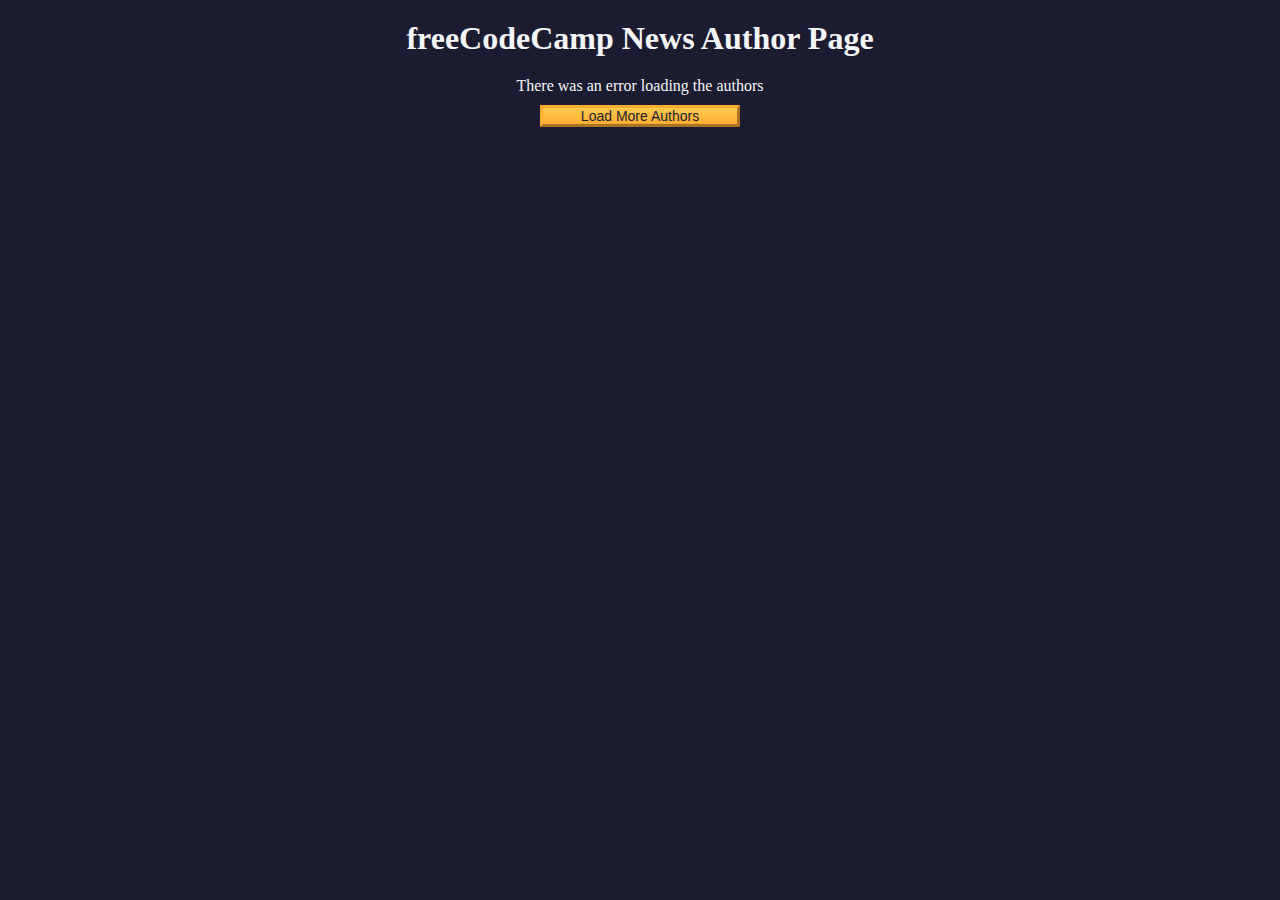
<file: AuthorPageAPI/index.html>
<!DOCTYPE html>
<html lang="en">
  <head>
    <meta charset="UTF-8" />
    <meta http-equiv="X-UA-Compatible" content="IE=edge" />
    <meta name="viewport" content="width=device-width, initial-scale=1.0" />
    <title>freeCodeCamp News Author Page</title>
    <link rel="stylesheet" href="./styles.css" />
  </head>
  <body>
    <h1 class="title">freeCodeCamp News Author Page</h1>

    <main>
      <div id="author-container"></div>
      <button class="btn" id="load-more-btn">Load More Authors</button>
    </main>

    <script src="./script.js"></script>
  </body>
</html>
</file>
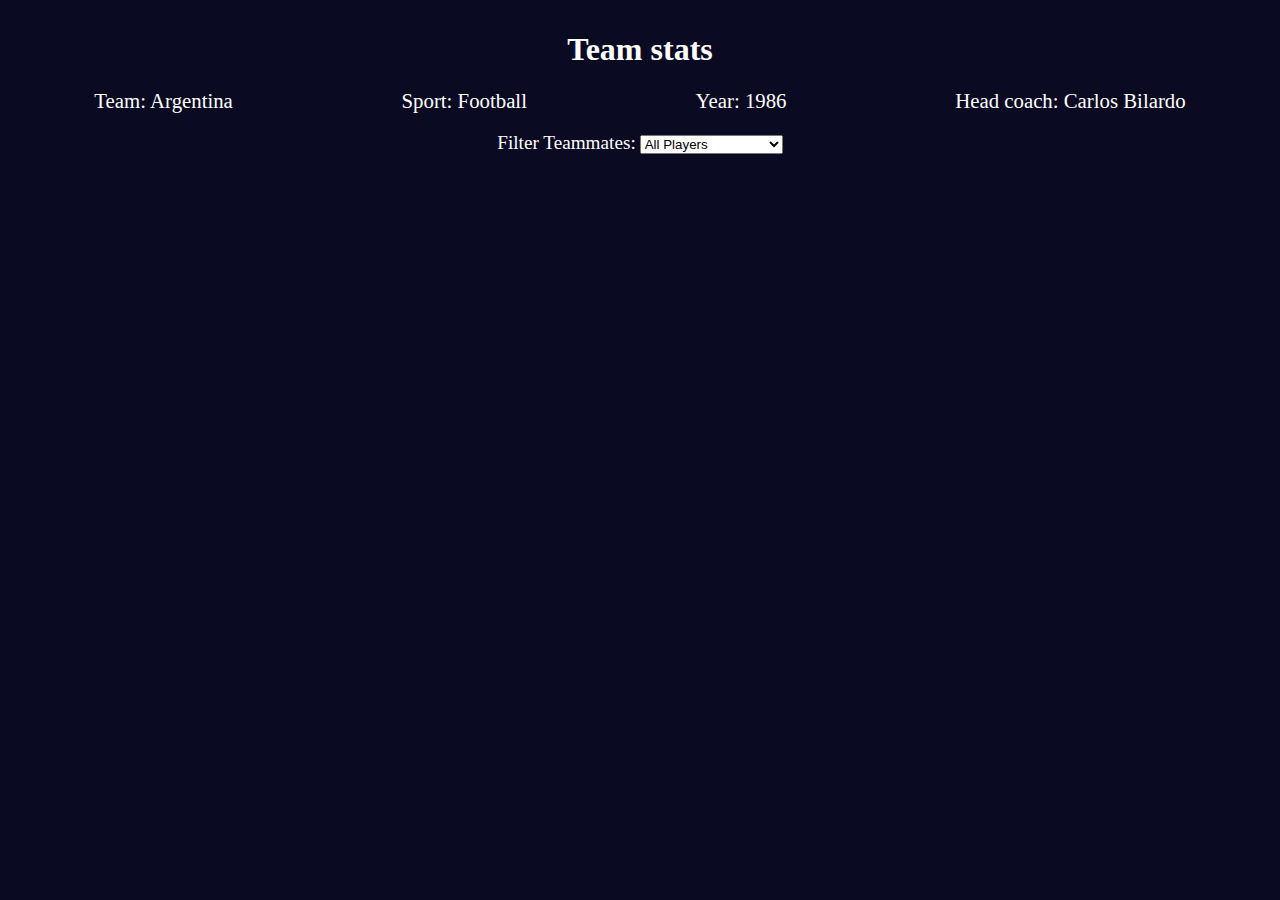
<file: Football/index.html>
<!DOCTYPE html>
<html lang="en">
  <head>
    <meta charset="UTF-8" />
    <meta http-equiv="X-UA-Compatible" content="IE=edge" />
    <meta name="viewport" content="width=device-width, initial-scale=1.0" />
    <title>
      Learn Modern JavaScript methods by building football team cards
    </title>
    <link rel="stylesheet" href="styles.css" />
  </head>
  <body>
    <h1 class="title">Team stats</h1>
    <main>
      <div class="team-stats">
        <p>Team: <span id="team"></span></p>
        <p>Sport: <span id="sport"></span></p>
        <p>Year: <span id="year"></span></p>
        <p>Head coach: <span id="head-coach"></span></p>
      </div>
      <label class="options-label" for="players">Filter Teammates:</label>
      <select name="players" id="players">
        <option value="all">All Players</option>
        <option value="nickname">Nicknames</option>
        <option value="forward">Position Forward</option>
        <option value="midfielder">Position Midfielder</option>
        <option value="defender">Position Defender</option>
        <option value="goalkeeper">Position Goalkeeper</option>
      </select>
      <div class="cards" id="player-cards">
        <!-- <div class="player-card"></div> -->
      </div>
    </main>

    <script src="./script.js"></script>
  </body>
</html>
</file>
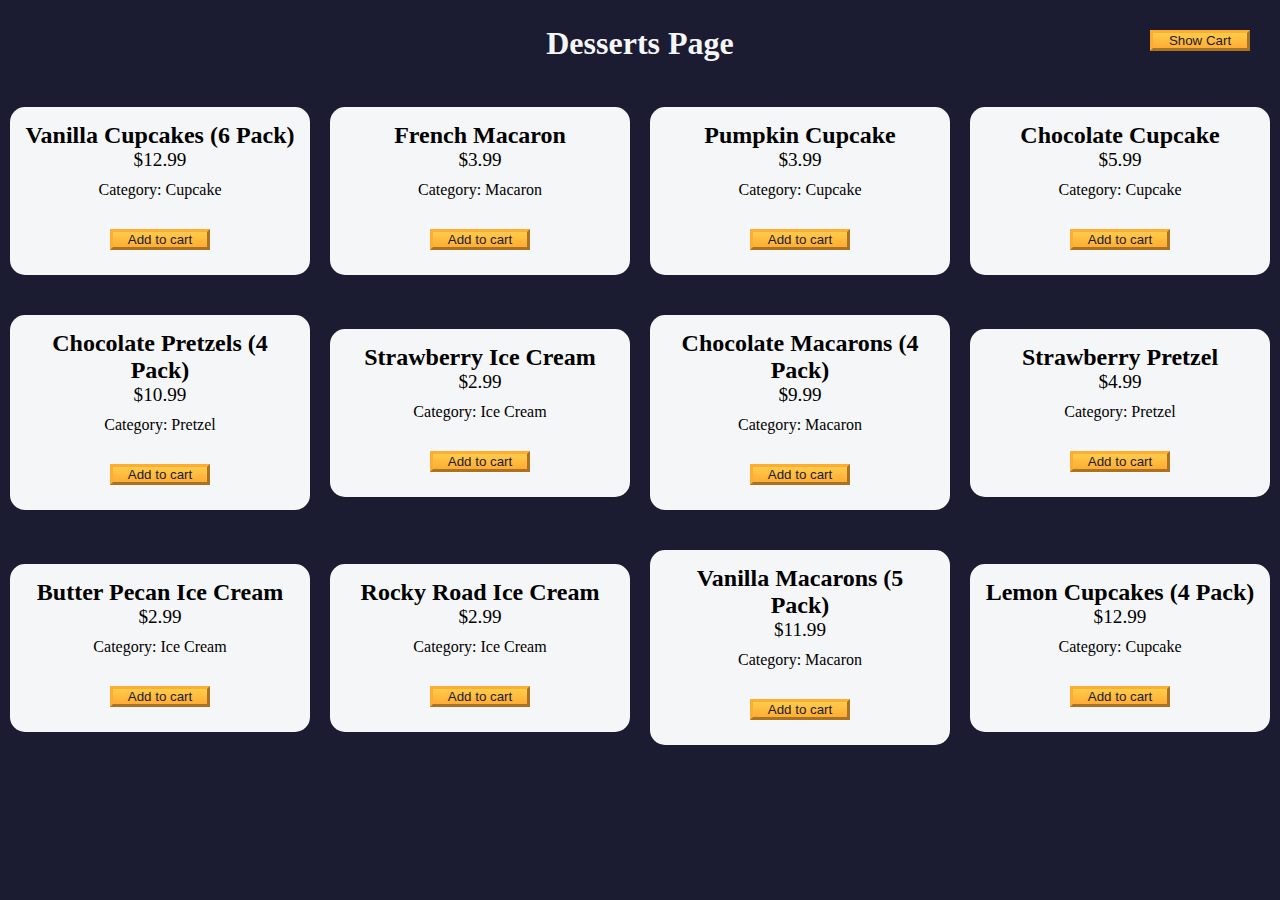
<file: ShoppingCart/index.html>
<!DOCTYPE html>
<html lang="en">
  <head>
    <meta charset="UTF-8" />
    <meta http-equiv="X-UA-Compatible" content="IE=edge" />
    <meta name="viewport" content="width=device-width, initial-scale=1.0" />
    <title>freeCodeCamp Shopping Cart</title>
    <link rel="stylesheet" href="./styles.css" />
  </head>
  <body>
    <header>
      <h1 class="title">Desserts Page</h1>
    </header>
    <main>
      <button id="cart-btn" type="button" class="btn">
        <span id="show-hide-cart">Show</span> Cart
      </button>
      <div id="cart-container">
        <button class="btn" id="clear-cart-btn">Clear Cart</button>
        <div id="products-container"></div>
        <p>Total number of items: <span id="total-items">0</span></p>
        <p>Subtotal: <span id="subtotal">$0</span></p>
        <p>Taxes: <span id="taxes">$0</span></p>
        <p>Total: <span id="total">$0</span></p>
      </div>
      <div id="dessert-card-container"></div>
    </main>
    <script src="./script.js"></script>
  </body>
</html>
</file>
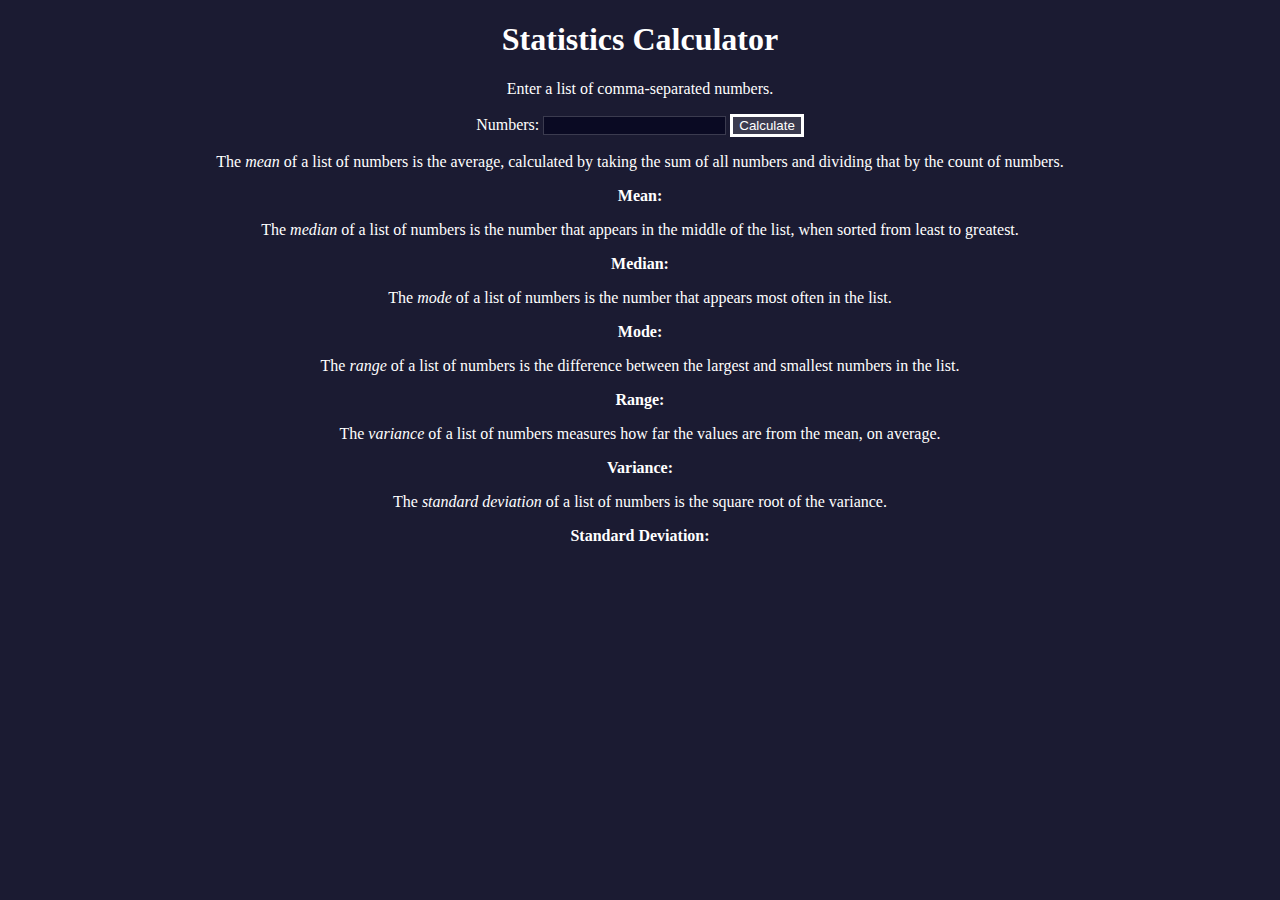
<file: StatisticsCalculator/index.html>
<!DOCTYPE html>
<html lang="en">
  <head>
    <meta charset="utf-8" />
    <meta name="viewport" content="width=device-width, initial-scale=1" />
    <link rel="stylesheet" href="./styles.css" />
    <script src="./script.js"></script>
    <title>Statistics Calculator</title>
  </head>
  <body>
    <h1>Statistics Calculator</h1>
    <p>Enter a list of comma-separated numbers.</p>
    <form onsubmit="calculate(); return false;">
      <label for="numbers">Numbers:</label>
      <input type="text" name="numbers" id="numbers" />
      <button type="submit">Calculate</button>
    </form>
    <div class="results">
      <p>
        The <dfn>mean</dfn> of a list of numbers is the average, calculated by
        taking the sum of all numbers and dividing that by the count of numbers.
      </p>
      <p class="bold">Mean: <span id="mean"></span></p>
      <p>
        The <dfn>median</dfn> of a list of numbers is the number that appears in
        the middle of the list, when sorted from least to greatest.
      </p>
      <p class="bold">Median: <span id="median"></span></p>
      <p>
        The <dfn>mode</dfn> of a list of numbers is the number that appears most
        often in the list.
      </p>
      <p class="bold">Mode: <span id="mode"></span></p>
      <p>
        The <dfn>range</dfn> of a list of numbers is the difference between the
        largest and smallest numbers in the list.
      </p>
      <p class="bold">Range: <span id="range"></span></p>
      <p>
        The <dfn>variance</dfn> of a list of numbers measures how far the values
        are from the mean, on average.
      </p>
      <p class="bold">Variance: <span id="variance"></span></p>
      <p>
        The <dfn>standard deviation</dfn> of a list of numbers is the square
        root of the variance.
      </p>
      <p class="bold">
        Standard Deviation: <span id="standardDeviation"></span>
      </p>
    </div>
  </body>
</html>
</file>
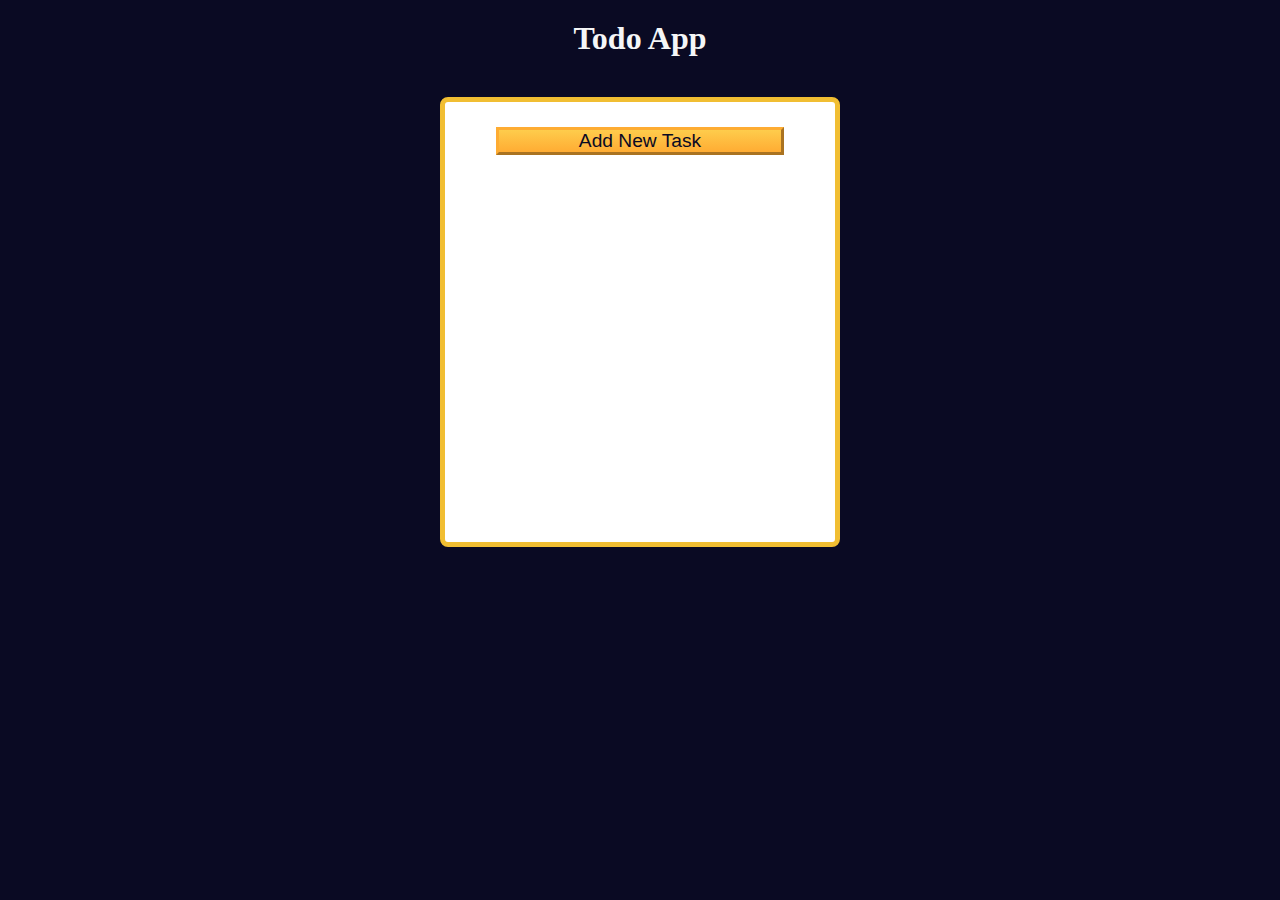
<file: todoApp/index.html>
<!DOCTYPE html>
<html lang="en">
  <head>
    <meta charset="UTF-8" />
    <meta http-equiv="X-UA-Compatible" content="IE=edge" />
    <meta name="viewport" content="width=device-width, initial-scale=1.0" />
    <title>Learn localStorage by Building a Todo App</title>
    <link rel="stylesheet" href="styles.css" />
  </head>

  <body>
    <main>
      <h1>Todo App</h1>
      <div class="todo-app">
        <button id="open-task-form-btn" class="btn large-btn">
          Add New Task
        </button>
        <form class="task-form hidden" id="task-form">
          <div class="task-form-header">
            <button
              id="close-task-form-btn"
              class="close-task-form-btn"
              type="button"
              aria-label="close"
            >
              <svg
                class="close-icon"
                xmlns="http://www.w3.org/2000/svg"
                viewBox="0 0 48 48"
                width="48px"
                height="48px"
              >
                <path
                  fill="#F44336"
                  d="M21.5 4.5H26.501V43.5H21.5z"
                  transform="rotate(45.001 24 24)"
                />
                <path
                  fill="#F44336"
                  d="M21.5 4.5H26.5V43.501H21.5z"
                  transform="rotate(135.008 24 24)"
                />
              </svg>
            </button>
          </div>
          <div class="task-form-body">
            <label class="task-form-label" for="title-input">Title</label>
            <input
              required
              type="text"
              class="form-control"
              id="title-input"
              value=""
            />
            <label class="task-form-label" for="date-input">Date</label>
            <input type="date" class="form-control" id="date-input" value="" />
            <label class="task-form-label" for="description-input"
              >Description</label
            >
            <textarea
              class="form-control"
              id="description-input"
              cols="30"
              rows="5"
            ></textarea>
          </div>
          <div class="task-form-footer">
            <button
              id="add-or-update-task-btn"
              class="btn large-btn"
              type="submit"
            >
              Add Task
            </button>
          </div>
        </form>
        <dialog id="confirm-close-dialog">
          <form method="dialog">
            <p class="discard-message-text">Discard unsaved changes?</p>
            <div class="confirm-close-dialog-btn-container">
              <button id="cancel-btn" class="btn">Cancel</button>
              <button id="discard-btn" class="btn">Discard</button>
            </div>
          </form>
        </dialog>
        <div id="tasks-container"></div>
      </div>
    </main>
    <script src="script.js"></script>
  </body>
</html>
</file>
<file: AuthorPageAPI/styles.css>
* {
  margin: 0;
  padding: 0;
  box-sizing: border-box;
}

:root {
  --main-bg-color: #1b1b32;
  --light-grey: #f5f6f7;
  --dark-purple: #5a01a7;
  --golden-yellow: #feac32;
}

body {
  background-color: var(--main-bg-color);
  text-align: center;
}

.title {
  color: var(--light-grey);
  margin: 20px 0;
}

#author-container {
  display: flex;
  flex-wrap: wrap;
  justify-content: center;
}

.user-card {
  border-radius: 15px;
  width: 300px;
  height: 350px;
  background-color: var(--light-grey);
  margin: 20px;
}

.user-img {
  width: 150px;
  height: 150px;
  object-fit: cover;
}

.purple-divider {
  background-color: var(--dark-purple);
  width: 100%;
  height: 15px;
}

.author-name {
  margin: 10px;
}

.bio {
  margin: 20px;
}

.error-msg {
  color: var(--light-grey);
}

.btn {
  cursor: pointer;
  width: 200px;
  margin: 10px;
  color: var(--main-bg-color);
  font-size: 14px;
  background-color: var(--golden-yellow);
  background-image: linear-gradient(#fecc4c, #ffac33);
  border-color: var(--golden-yellow);
  border-width: 3px;
}
</file>
<file: Football/styles.css>
*,
*::before,
*::after {
  box-sizing: border-box;
  margin: 0;
  padding: 0;
}

:root {
  --dark-grey: #0a0a23;
  --light-grey: #f5f6f7;
  --white: #ffffff;
  --black: #000;
}

body {
  background-color: var(--dark-grey);
  text-align: center;
  padding: 10px;
}

.title,
.options-label,
.team-stats,
footer {
  color: var(--white);
}

.title {
  margin: 1.3rem 0;
}

.team-stats {
  display: flex;
  justify-content: space-around;
  flex-wrap: wrap;
  font-size: 1.3rem;
  margin: 1.2rem 0;
}

.options-label {
  font-size: 1.2rem;
}

.cards {
  display: flex;
  flex-wrap: wrap;
  justify-content: center;
  align-items: center;
}

.player-card {
  background-color: var(--light-grey);
  padding: 1.3rem;
  margin: 1.2rem;
  width: 300px;
  border-radius: 15px;
}

@media (max-width: 768px) {
  .team-stats {
    flex-direction: column;
  }
}
</file>
<file: ShoppingCart/styles.css>
*,
*::before,
*::after {
  margin: 0;
  padding: 0;
  box-sizing: border-box;
}

:root {
  --dark-grey: #1b1b32;
  --light-grey: #f5f6f7;
  --black: #000;
  --white: #fff;
  --grey: #3b3b4f;
  --golden-yellow: #fecc4c;
  --yellow: #ffcc4c;
  --gold: #feac32;
  --orange: #ffac33;
  --dark-orange: #f89808;
}

body {
  background-color: var(--dark-grey);
}

.title {
  color: var(--light-grey);
  text-align: center;
  margin: 25px 0;
}

#dessert-card-container {
  display: flex;
  flex-direction: column;
  flex-wrap: wrap;
  align-items: center;
}

.dessert-card {
  background-color: var(--light-grey);
  padding: 15px;
  text-align: center;
  border-radius: 15px;
  margin: 20px 10px;
}

.dessert-price {
  font-size: 1.2rem;
}

.btn {
  display: block;
  cursor: pointer;
  width: 100px;
  color: var(--dark-grey);
  background-color: var(--gold);
  background-image: linear-gradient(var(--golden-yellow), var(--orange));
  border-color: var(--gold);
  border-width: 3px;
}

.btn:hover {
  background-image: linear-gradient(var(--yellow), var(--dark-orange));
}

#cart-btn {
  margin-top: 30px;
  margin-right: 30px;
  position: absolute;
  top: 0;
  right: 0;
}

.add-to-cart-btn {
  margin: 30px auto 10px;
}

#cart-container {
  display: none;
  position: absolute;
  top: 60px;
  right: 0;
  background-color: var(--light-grey);
  width: 200px;
  height: 400px;
  border: 8px double var(--black);
  border-radius: 15px;
  text-align: center;
  font-size: 1.2rem;
  overflow-y: scroll;
}

.product {
  margin: 25px 0;
}

.product-count {
  display: inline-block;
  margin-right: 10px;
}

.product-category {
  margin: 10px 0;
}

@media (min-width: 768px) {
  #dessert-card-container {
    flex-direction: row;
  }

  .dessert-card {
    flex: 1 0 21%;
  }

  #cart-container {
    width: 300px;
  }
}
</file>
<file: StatisticsCalculator/styles.css>
body {
    margin: 0;
    background-color: rgb(27, 27, 50);
    text-align: center;
    color: #fff;
  }
  
  button {
    cursor: pointer;
    background-color: rgb(59, 59, 79);
    border: 3px solid white;
    color: white;
  }
  
  input {
    background-color: rgb(10, 10, 35);
    color: white;
    border: 1px solid rgb(59, 59, 79);
  }
  
  .bold {
    font-weight: bold;
  }
</file>
<file: todoApp/styles.css>
:root {
    --white: #fff;
    --light-grey: #f5f6f7;
    --dark-grey: #0a0a23;
    --yellow: #f1be32;
    --golden-yellow: #feac32;
  }
  
  *,
  *::before,
  *::after {
    margin: 0;
    padding: 0;
    box-sizing: border-box;
  }
  
  body {
    background-color: var(--dark-grey);
  }
  
  main {
    display: flex;
    flex-direction: column;
    justify-content: center;
    align-items: center;
  }
  
  h1 {
    color: var(--light-grey);
    margin: 20px 0 40px 0;
  }
  
  .todo-app {
    background-color: var(--white);
    width: 300px;
    height: 350px;
    border: 5px solid var(--yellow);
    border-radius: 8px;
    padding: 15px;
    position: relative;
    display: flex;
    flex-direction: column;
    gap: 10px;
  }
  
  .btn {
    cursor: pointer;
    width: 100px;
    margin: 10px;
    color: var(--dark-grey);
    background-color: var(--golden-yellow);
    background-image: linear-gradient(#fecc4c, #ffac33);
    border-color: var(--golden-yellow);
    border-width: 3px;
  }
  
  .btn:hover {
    background-image: linear-gradient(#ffcc4c, #f89808);
  }
  
  .large-btn {
    width: 80%;
    font-size: 1.2rem;
    align-self: center;
    justify-self: center;
  }
  
  .close-task-form-btn {
    background: none;
    border: none;
    cursor: pointer;
  }
  
  .close-icon {
    width: 20px;
    height: 20px;
  }
  
  .task-form {
    display: flex;
    position: absolute;
    top: 50%;
    left: 50%;
    transform: translate(-50%, -50%);
    background-color: var(--white);
    border-radius: 5px;
    padding: 15px;
    width: 300px;
    height: 350px;
    flex-direction: column;
    justify-content: space-between;
    overflow: auto;
  }
  
  .task-form-header {
    display: flex;
    justify-content: flex-end;
  }
  
  .task-form-body {
    display: flex;
    flex-direction: column;
    justify-content: space-around;
  }
  
  .task-form-footer {
    display: flex;
    justify-content: center;
  }
  
  .task-form-label,
  #title-input,
  #date-input,
  #description-input {
    display: block;
  }
  
  .task-form-label {
    margin-bottom: 5px;
    font-size: 1.3rem;
    font-weight: bold;
  }
  
  #title-input,
  #date-input,
  #description-input {
    width: 100%;
    margin-bottom: 10px;
    padding: 2px;
  }
  
  #confirm-close-dialog {
    padding: 10px;
    margin: 10px auto;
    border-radius: 15px;
  }
  
  .confirm-close-dialog-btn-container {
    display: flex;
    justify-content: center;
    margin-top: 10px;
  }
  
  .discard-message-text {
    font-weight: bold;
    font-size: 1.5rem;
  }
  
  #tasks-container {
    height: 100%;
    overflow-y: auto;
  }
  
  .task {
    margin: 5px 0;
  }
  
  .hidden {
    display: none;
  }
  
  @media (min-width: 576px) {
    .todo-app,
    .task-form {
      width: 400px;
      height: 450px;
    }
  
    .task-form-label {
      font-size: 1.5rem;
    }
  
    #title-input,
    #date-input {
      height: 2rem;
    }
  
    #title-input,
    #date-input,
    #description-input {
      padding: 5px;
      margin-bottom: 20px;
    }
  }
</file>
